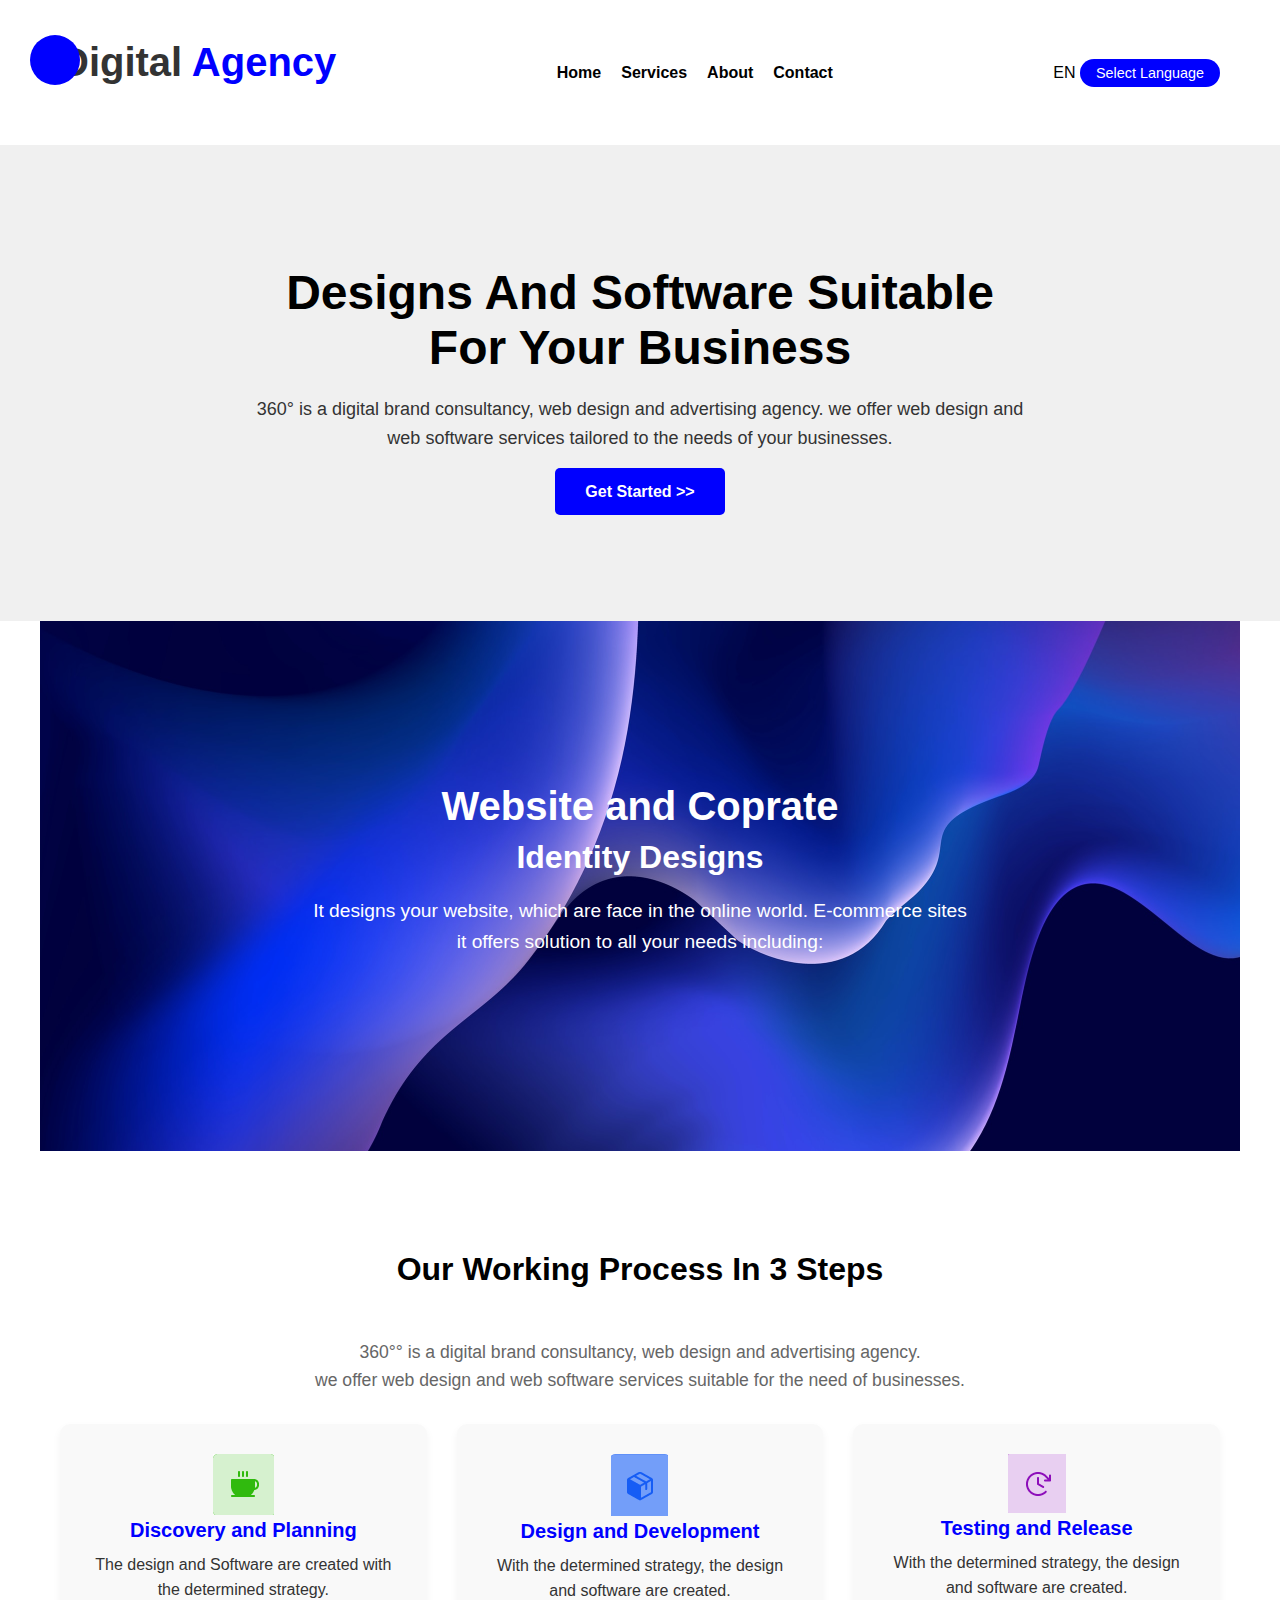
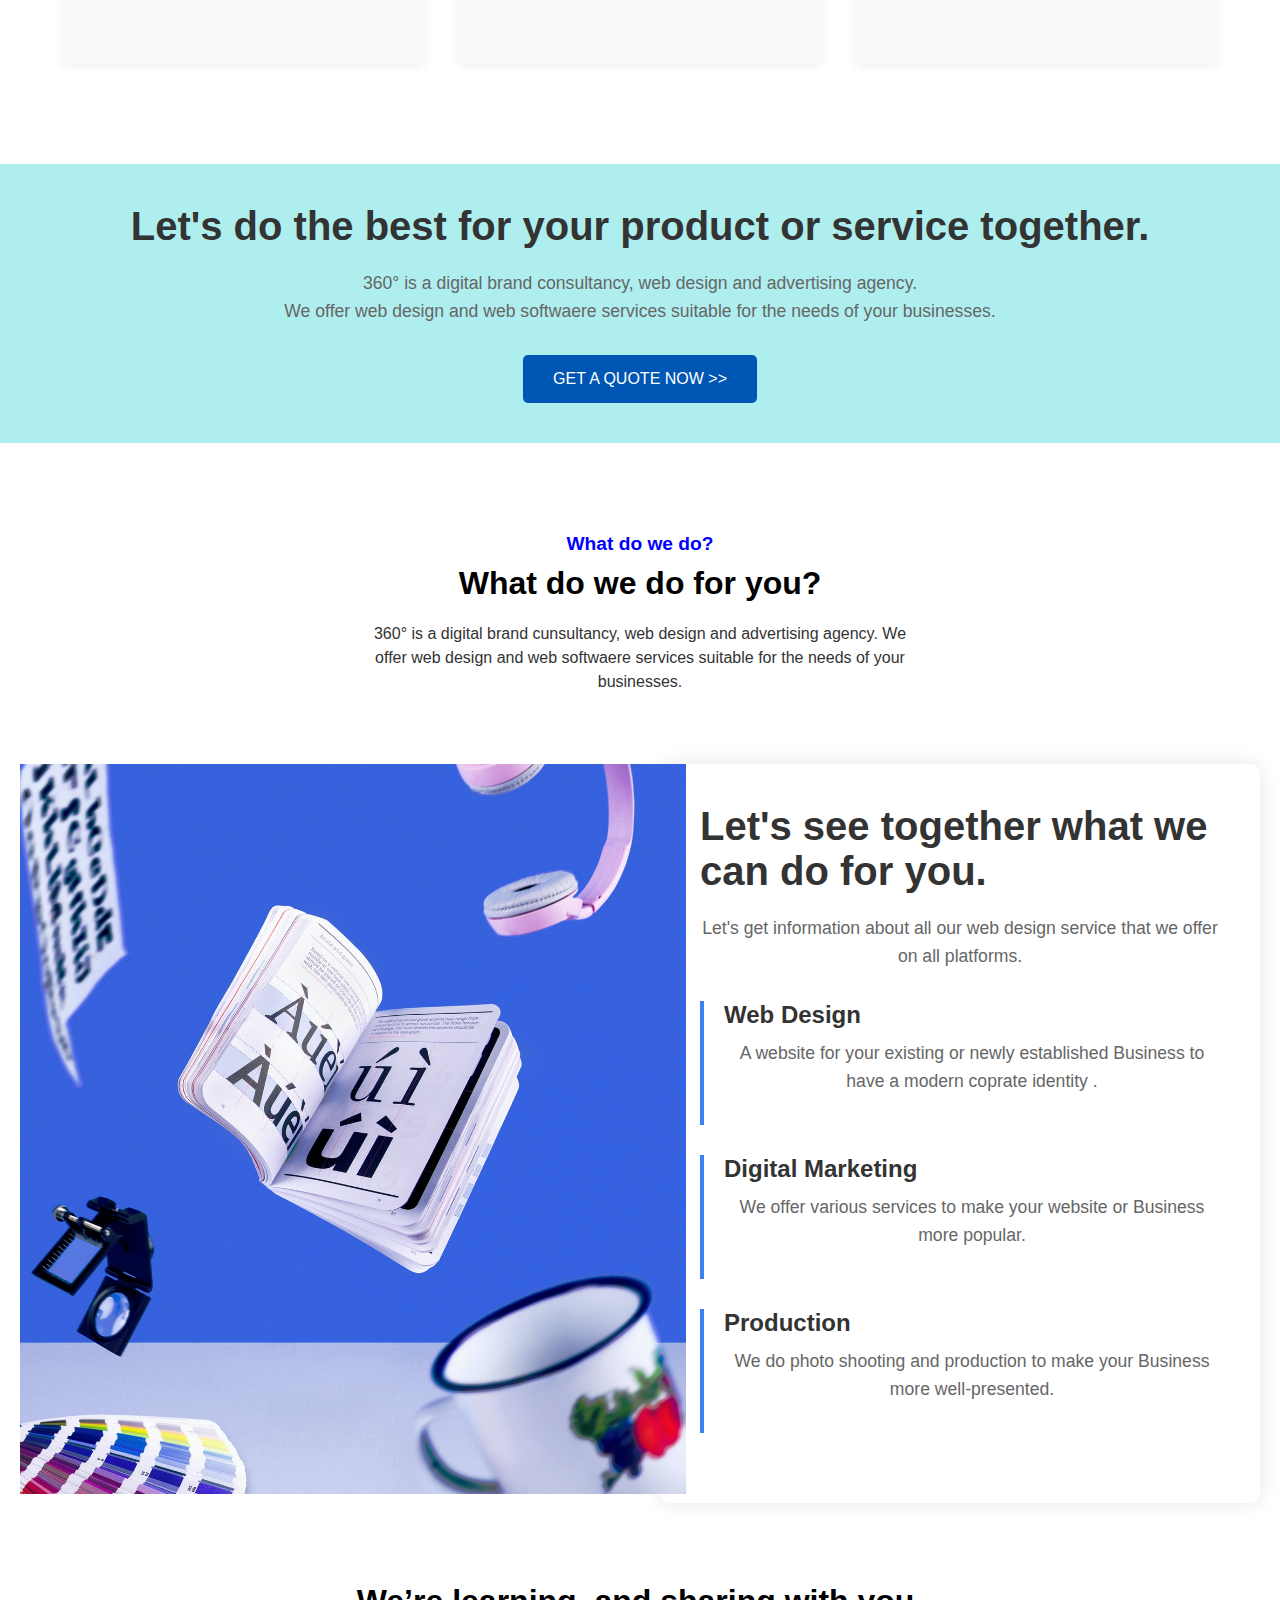
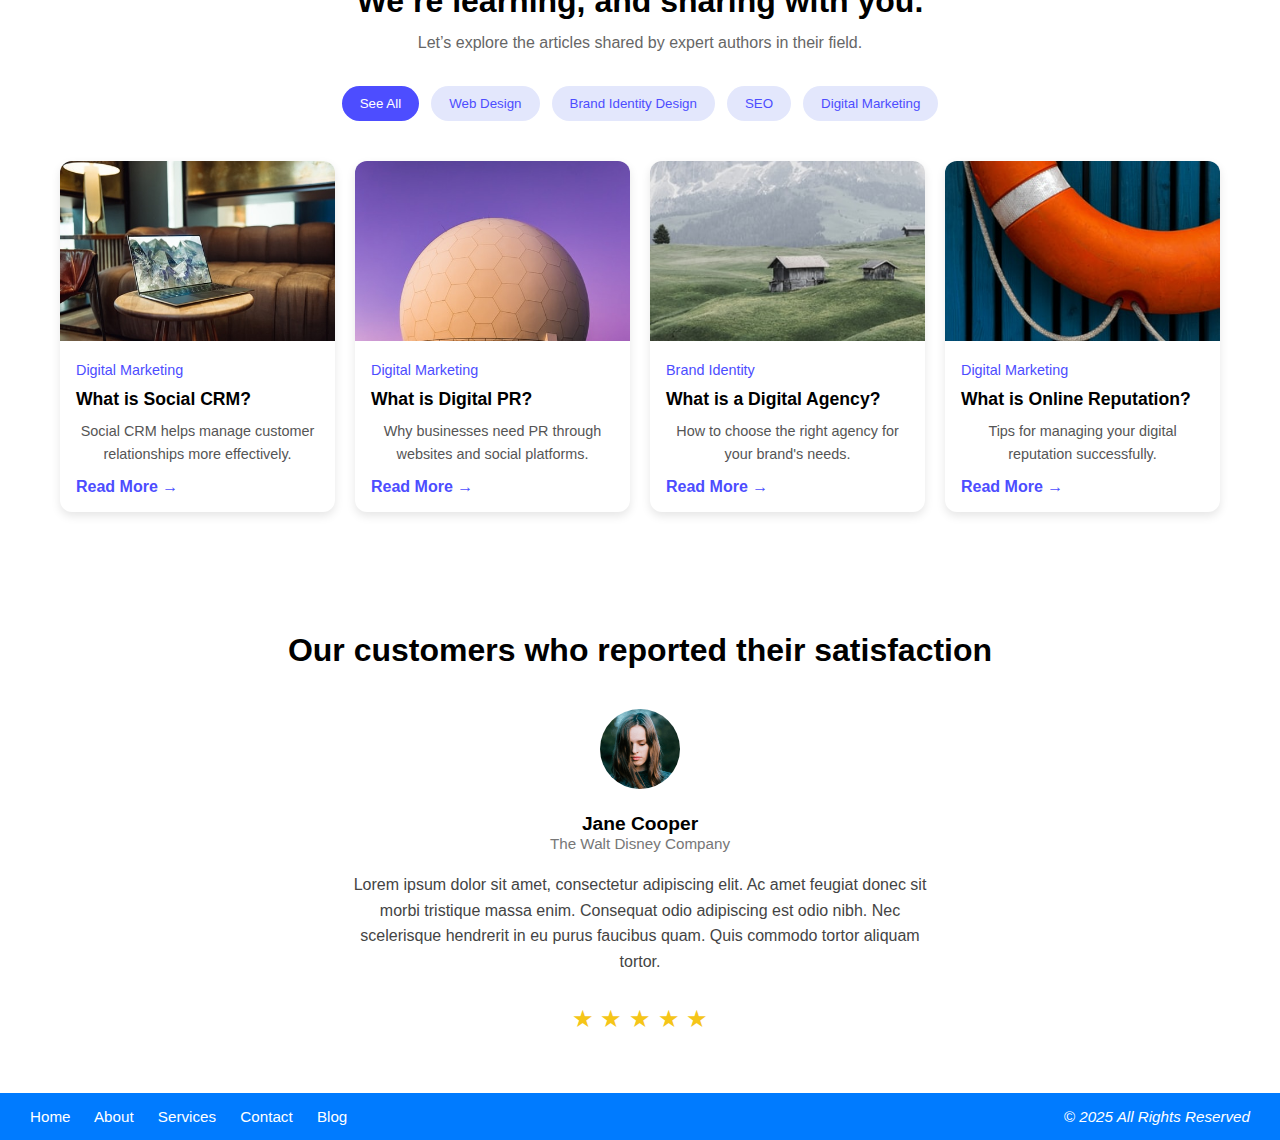
<file: index.html>
<!DOCTYPE html>
<html lang="en">
<head>
    <meta charset="UTF-8">
    <meta name="viewport" content="width=device-width, initial-scale=1.0">
    <title>360° Agency</title>
    <link rel="stylesheet" href="style.css">
</head>
<body>
    <header class="main-header">
        <div class="container">
          <div class="logo-container">
            <div class="blue-circle"></div>
            <h1 class="logo-text">Digital <span class="blue-text">Agency</span></h1>
          </div>
          <nav class="main-nav">
            <ul>
              <li><a href="index.html">Home</a></li>
              <li><a href="services.html">Services</a></li>
              <li><a href="about.html">About</a></li>
              <li><a href="contact.html">Contact</a></li>
            </ul>
          </nav>
          <div class="language-switcher">
            <span>EN</span>
            <button class="language-select">Select Language</button>
          </div>
        </div>
      </header>
      <section class="hero">
        <div class="container">
          <h2 class="hero-heading">Designs And Software Suitable <br>For Your Business</br></h2>
          <p class="hero-description">360° is a digital brand consultancy, web design and advertising agency. we offer web design and <br>web software services tailored to the needs of your businesses.</br></p>
          <a href="#" class="hero-btn">Get Started >></a>
        </div>
      </section>
      <div class="container1">
        <div class="text-overlay">
            <h1>Website and Coprate </h1>
            <h2>Identity Designs</h2>
            <p>It designs your website, which are face in the online world. E-commerce sites <br>it offers solution to all your needs including:</br></p>
        </div>
    </div>
        <section class="services">
            <div class="container">
              <h2 class="section-title">Our Working Process In 3 Steps</h2>
              <p>360°° is a digital brand consultancy, web design and advertising agency. <br>we offer web design and web software services suitable for the need of businesses.</br></p>
              <div class="services-grid">
                <div class="service-card">
                    <img src="images/Screenshot (12) 1.png" alt="first-picture">
                  <h3>Discovery and Planning</h3>
                  <p>The design and Software are created with the determined strategy.</p>
                </div>
                <div class="service-card">
                    <img src="images/Screenshot (12) 2.png" alt="second-picture">
                  <h3>Design and Development</h3>
                  <p>With the determined strategy, the design and software are created.</p>
                </div>
                <div class="service-card">
                    <img src="images/Screenshot (12) 3.png" alt="third-picture">
                  <h3>Testing and Release</h3>
                  <p>With the determined strategy, the design and software are created.</p>
                </div>
              </div>
            </div>
          </section>
          <div class="container2">
            <h1>Let's do the best for your product or service together.</h1>
            <p>360° is a digital brand consultancy, web design and advertising agency. <br>We offer web design and web softwaere services suitable for the needs of your businesses.</p>
            <button class="button">GET A QUOTE NOW >></button>
        </div>
        <div class="container3">
          <h2 class="heading-top3">What do we do?</h2>
          <h2 class="heading-main3">What do we do for you?</h2>
          <p class="paragraph-text3">360° is a digital brand cunsultancy, web design and advertising agency. We offer web design and web softwaere services suitable for the needs of your businesses.</p>
      </div>
      <main>
        <section class="left-side">
          <div class="split-container">
            <div class="left-image">
              <img src="images/image2.jpg" alt="Side Image">
            </div>
        </section>
        <div class="container4">
          <h1>Let's see together what we can do for you.</h1>
          <p>Let's get information about all our web design service that we offer on all platforms.</p>
  
          <div class="service">
              <h2>Web Design</h2>
              <p>A website for your existing or newly established Business to have a modern coprate identity .</p>
          </div>
  
          <div class="service">
              <h2>Digital Marketing</h2>
              <p>We offer various services to make your website or Business more popular.</p>
          </div>
  
          <div class="service">
              <h2>Production</h2>
              <p>We do photo shooting and production to make your Business more well-presented.</p>
          </div>
      </div>
    </main>
    <section class="blog-section">
      <div class="section-header">
        <h2>We’re learning, and sharing with you.</h2>
        <p>Let’s explore the articles shared by expert authors in their field.</p>
      </div>
    
      <div class="filter-buttons">
        <button class="active">See All</button>
        <button>Web Design</button>
        <button>Brand Identity Design</button>
        <button>SEO</button>
        <button>Digital Marketing</button>
      </div>
    
      <div class="card-grid">
        <div class="card">
          <img src="images/image3.jpg" alt="Image 1">
          <div class="card-content">
            <span class="category">Digital Marketing</span>
            <h3>What is Social CRM?</h3>
            <p>Social CRM helps manage customer relationships more effectively.</p>
            <a href="#">Read More →</a>
          </div>
        </div>
    
        <div class="card">
          <img src="images/image4.jpg" alt="Image 2">
          <div class="card-content">
            <span class="category">Digital Marketing</span>
            <h3>What is Digital PR?</h3>
            <p>Why businesses need PR through websites and social platforms.</p>
            <a href="#">Read More →</a>
          </div>
        </div>
    
        <div class="card">
          <img src="images/image5.jpg" alt="Image 3">
          <div class="card-content">
            <span class="category">Brand Identity</span>
            <h3>What is a Digital Agency?</h3>
            <p>How to choose the right agency for your brand's needs.</p>
            <a href="#">Read More →</a>
          </div>
        </div>
    
        <div class="card">
          <img src="images/image6.jpg" alt="Image 4">
          <div class="card-content">
            <span class="category">Digital Marketing</span>
            <h3>What is Online Reputation?</h3>
            <p>Tips for managing your digital reputation successfully.</p>
            <a href="#">Read More →</a>
          </div>
        </div>
      </div>
    </section>
    <div class="testimonial-section">
      <h2>Our customers who reported their satisfaction</h2>
    
      <img src="images/image7.png" alt="Jane Cooper" class="testimonial-image">
    
      <div class="testimonial-name">Jane Cooper</div>
      <div class="testimonial-company">The Walt Disney Company</div>
    
      <div class="testimonial-text">
        Lorem ipsum dolor sit amet, consectetur adipiscing elit. Ac amet feugiat donec sit morbi tristique massa enim. 
        Consequat odio adipiscing est odio nibh. Nec scelerisque hendrerit in eu purus faucibus quam. 
        Quis commodo tortor aliquam tortor.
      </div>
    
      <div class="stars">★ ★ ★ ★ ★</div>
    </div>
    <footer class="footer">
      <div class="footer-left">
        <span>Home</span>
        <span>About</span>
        <span>Services</span>
        <span>Contact</span>
        <span>Blog</span>
      </div>
      <div class="footer-right">
        © 2025 All Rights Reserved
      </div>
    </footer>
    
</body>
</html>
</file>
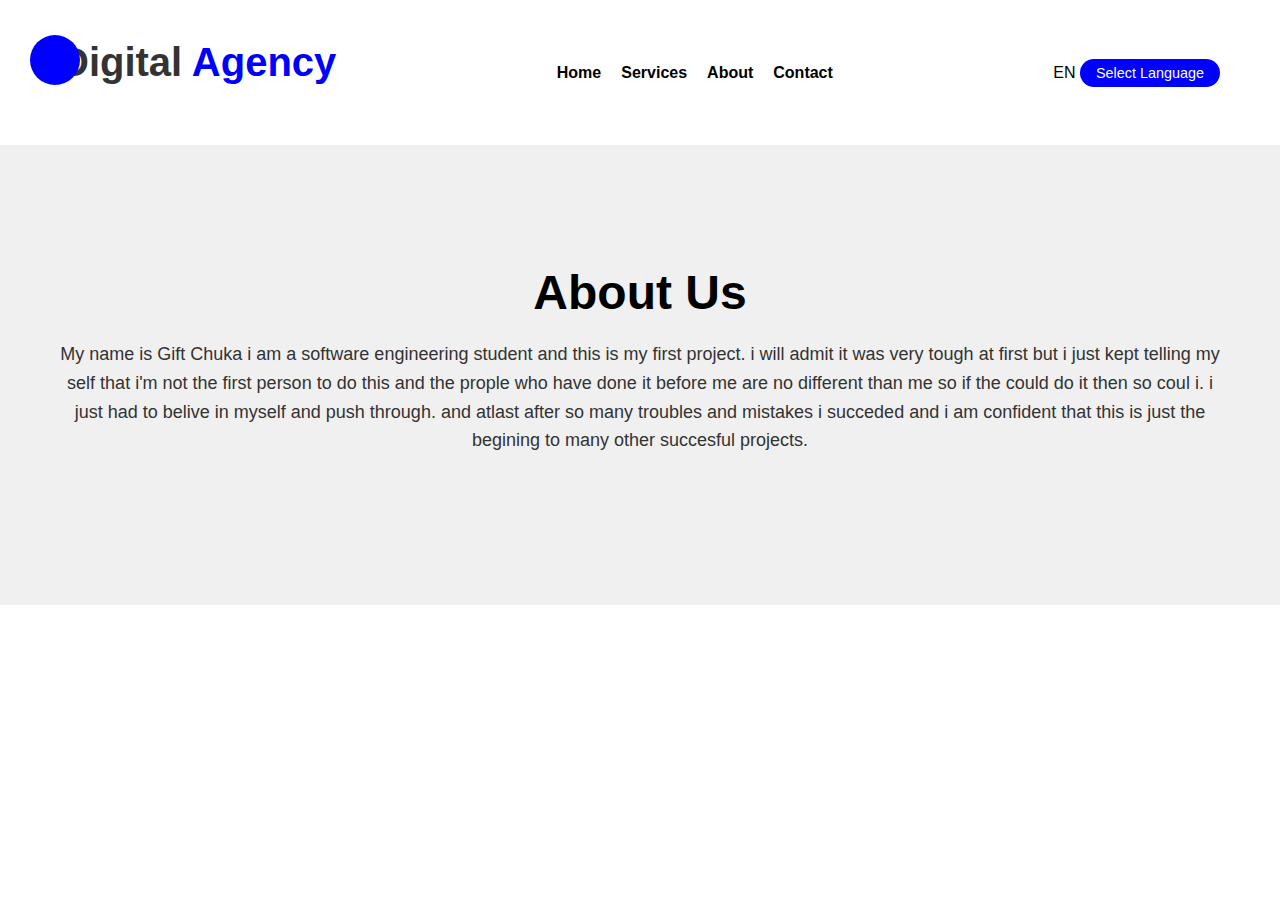
<file: about.html>
<!DOCTYPE html>
<html lang="en">
<head>
    <meta charset="UTF-8">
    <meta name="viewport" content="width=device-width, initial-scale=1.0">
    <title>360° Agency</title>
    <link rel="stylesheet" href="style.css">
</head>
<body>
    <header class="main-header">
        <div class="container">
          <div class="logo-container">
            <div class="blue-circle"></div>
            <h1 class="logo-text">Digital <span class="blue-text">Agency</span></h1>
          </div>
          <nav class="main-nav">
            <ul>
              <li><a href="index.html">Home</a></li>
              <li><a href="services.html">Services</a></li>
              <li><a href="about.html">About</a></li>
              <li><a href="contact.html">Contact</a></li>
            </ul>
          </nav>
          <div class="language-switcher">
            <span>EN</span>
            <button class="language-select">Select Language</button>
          </div>
        </div>
      </header>
      <section class="hero">
        <div class="container">
          <h2 class="hero-heading">About Us</h2>
          <p class="hero-description">My name is Gift Chuka i am a software engineering student and this is my first project. i will admit it was very tough at first but i just kept telling my self that i'm not the first person to do this and the prople who have done it before me are no different than me so if the could do it then so coul i. i just had to belive in myself and push through. and atlast after so many troubles and mistakes i succeded and i am confident that this is just the begining to many other succesful projects.</p>
          
        </div>
          
    
</body>
</html>
</file>
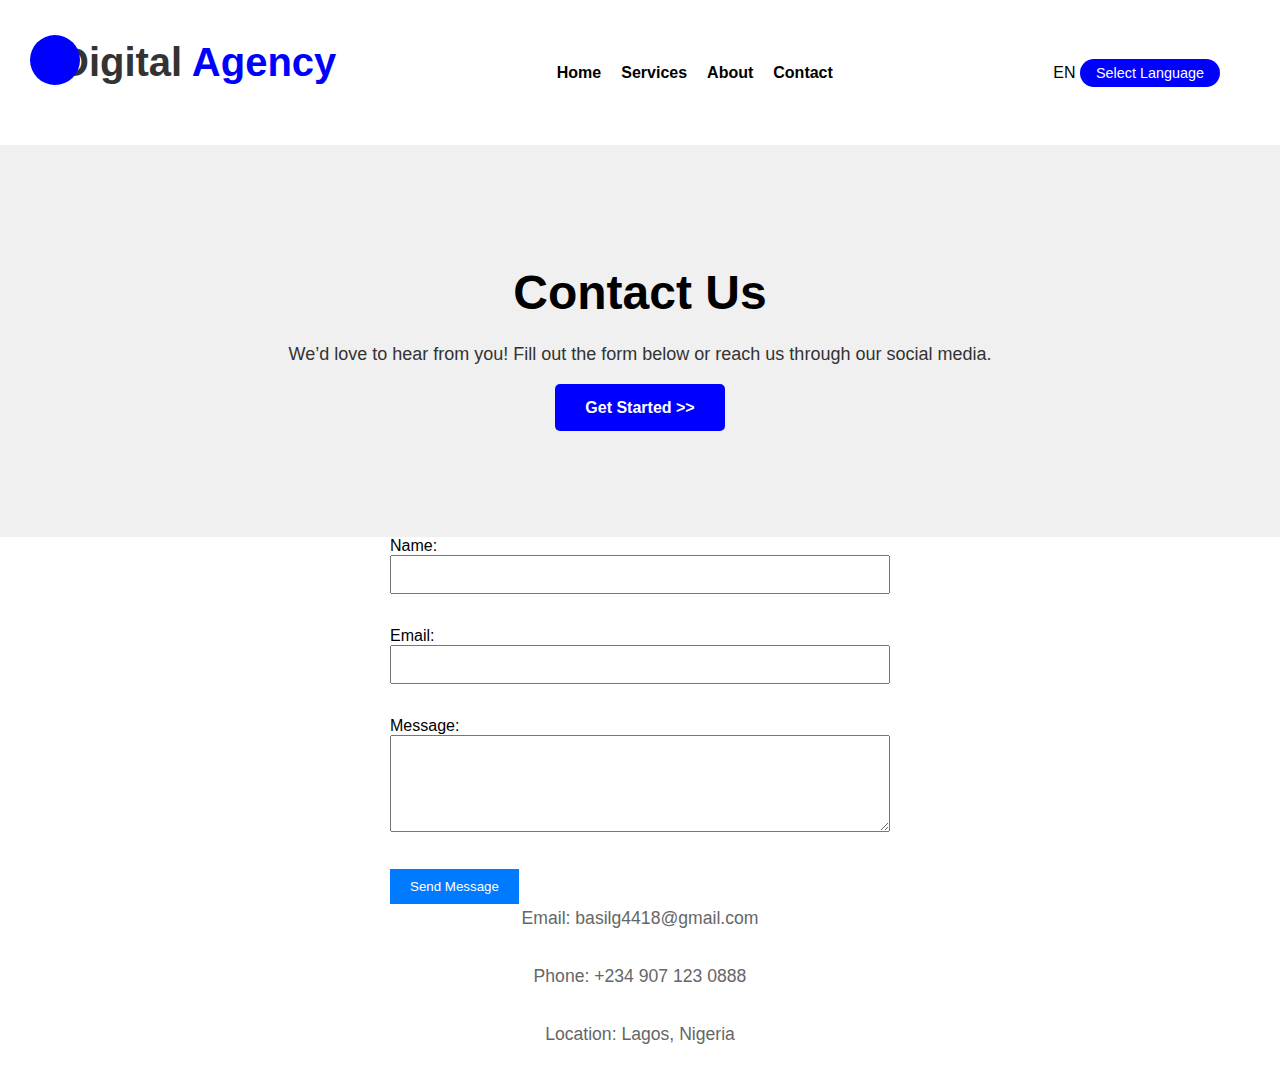
<file: contact.html>
<!DOCTYPE html>
<html lang="en">
<head>
    <meta charset="UTF-8">
    <meta name="viewport" content="width=device-width, initial-scale=1.0">
    <title>360° Agency</title>
    <link rel="stylesheet" href="style.css">
</head>
<body>
    <header class="main-header">
        <div class="container">
          <div class="logo-container">
            <div class="blue-circle"></div>
            <h1 class="logo-text">Digital <span class="blue-text">Agency</span></h1>
          </div>
          <nav class="main-nav">
            <ul>
              <li><a href="index.html">Home</a></li>
              <li><a href="services.html">Services</a></li>
              <li><a href="about.html">About</a></li>
              <li><a href="contact.html">Contact</a></li>
            </ul>
          </nav>
          <div class="language-switcher">
            <span>EN</span>
            <button class="language-select">Select Language</button>
          </div>
        </div>
      </header>
      <section class="hero">
        <div class="container">
          <h2 class="hero-heading">Contact Us</h2>
          <p class="hero-description">We’d love to hear from you! Fill out the form below or reach us through our social media.</p>
          <a href="#" class="hero-btn">Get Started >></a>
        </div>
      </section>
      <form action="#" method="post">
  <label for="name">Name:</label><br>
  <input type="text" id="name" name="name" required><br><br>

  <label for="email">Email:</label><br>
  <input type="email" id="email" name="email" required><br><br>

  <label for="message">Message:</label><br>
  <textarea id="message" name="message" rows="5" required></textarea><br><br>

  <button type="submit">Send Message</button>
</form>
<p>Email: basilg4418@gmail.com</p>
<p>Phone: +234 907 123 0888</p>
<p>Location: Lagos, Nigeria</p>

</body>
</html>
</file>
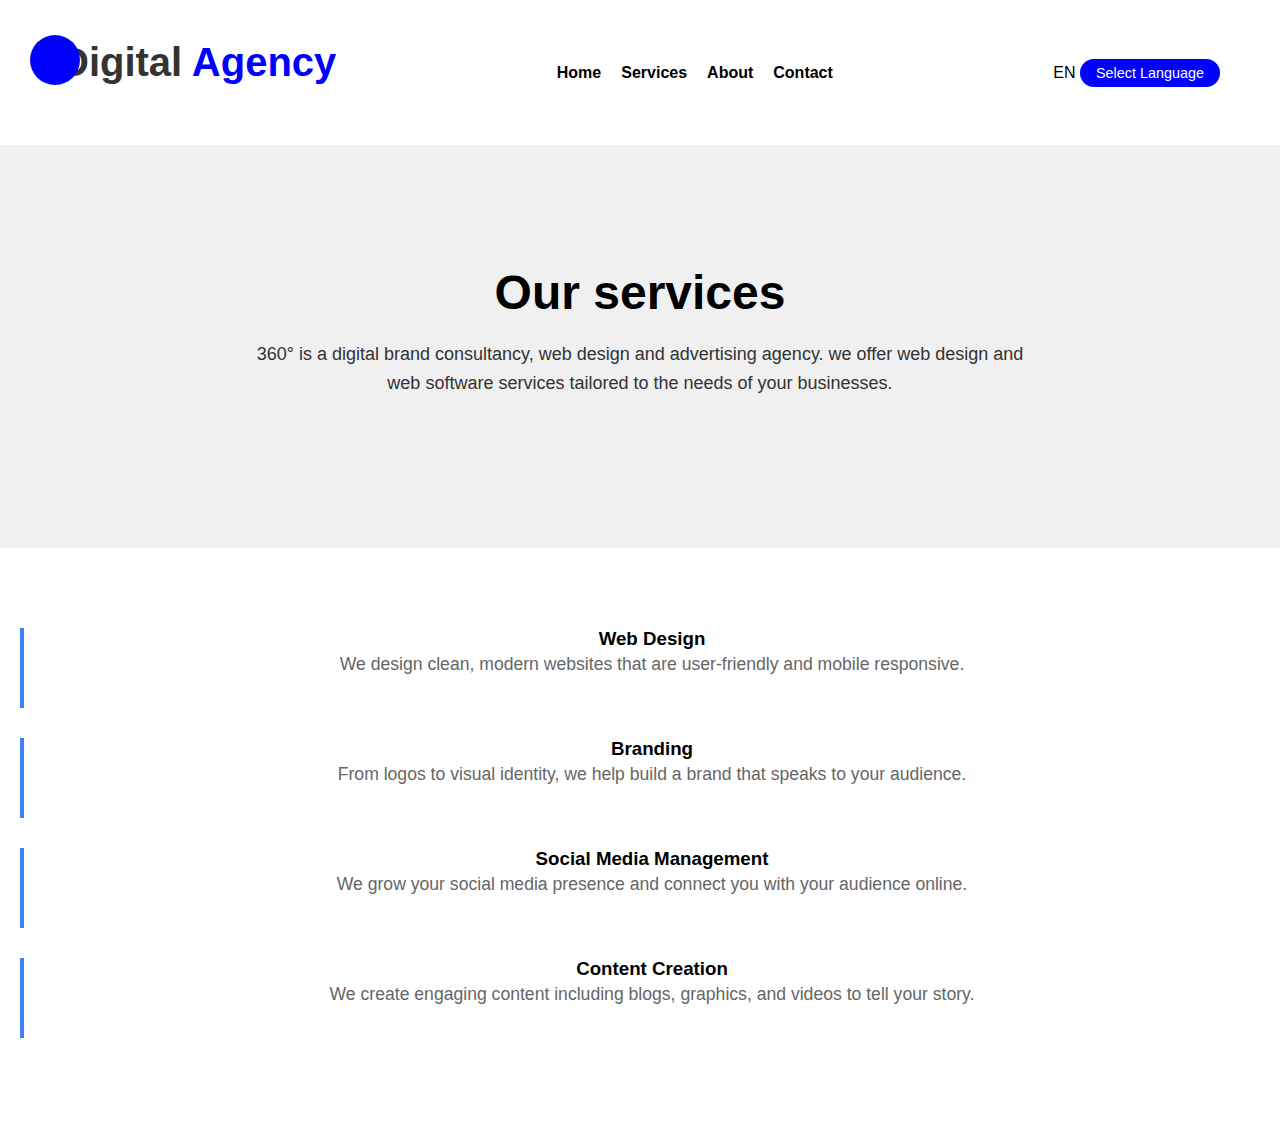
<file: services.html>
<!DOCTYPE html>
<html lang="en">
<head>
    <meta charset="UTF-8">
    <meta name="viewport" content="width=device-width, initial-scale=1.0">
    <title>360° Agency</title>
    <link rel="stylesheet" href="style.css">
</head>
<body>
    <header class="main-header">
        <div class="container">
          <div class="logo-container">
            <div class="blue-circle"></div>
            <h1 class="logo-text">Digital <span class="blue-text">Agency</span></h1>
          </div>
          <nav class="main-nav">
            <ul>
              <li><a href="index.html">Home</a></li>
              <li><a href="services.html">Services</a></li>
              <li><a href="about.html">About</a></li>
              <li><a href="contact.html">Contact</a></li>
            </ul>
          </nav>
          <div class="language-switcher">
            <span>EN</span>
            <button class="language-select">Select Language</button>
          </div>
        </div>
      </header>
      <section class="hero">
        <div class="container">
          <h2 class="hero-heading">Our services</h2>
          <p class="hero-description">360° is a digital brand consultancy, web design and advertising agency. we offer web design and <br>web software services tailored to the needs of your businesses.</br></p>
          
        </div>
      </section>
      <div class="services">
  <div class="service">
    <h3>Web Design</h3>
    <p>We design clean, modern websites that are user-friendly and mobile responsive.</p>
  </div>
  <div class="service">
    <h3>Branding</h3>
    <p>From logos to visual identity, we help build a brand that speaks to your audience.</p>
  </div>
  <div class="service">
    <h3>Social Media Management</h3>
    <p>We grow your social media presence and connect you with your audience online.</p>
  </div>
  <div class="service">
    <h3>Content Creation</h3>
    <p>We create engaging content including blogs, graphics, and videos to tell your story.</p>
  </div>
</div>

    
</body>
</html>
</file>
<file: style.css>
/* Reset default styles */
* {
    margin: 0;
    padding: 0;
    box-sizing: border-box;
  }
  
  body {
    font-family: Arial, sans-serif;
    color: #000;
    background-color: #fff;
  }
  
  /* Container for consistent width */
  .container {
    max-width: 1200px;
    margin: 0 auto;
    padding: 20px;
  }
  
  /* Header styles */
  .main-header {
    background-color: #fff;
    color: #000;
    padding: 20px 0;
  }
  
  .logo {
    font-size: 24px;
    color: #00f; /* Blue logo */
  }
  
  .main-nav ul {
    list-style: none;
    display: flex;
    gap: 20px;
    justify-content: flex-end;
  }
  
  .main-nav a {
    text-decoration: none;
    color: #000;
    font-weight: bold;
  }
  
  .main-nav a:hover {
    color: #00f; /* Hover blue */
  }

  .blue-text {
    color: #00f;
  }
  
  .main-header .container {
    display: flex;
    justify-content: space-between;
    align-items: center;
  }

  .blue-circle {
    width: 50px;               /* size of the circle */
    height: 50px;
    background-color: blue;    /* circle color */
    border-radius: 50%;        /* makes it a circle */
    position: absolute;        /* place it exactly */
    top: 35px;                 /* distance from the top */
    left:30px;                /* distance from the left */
  }

  .language-select {
    background-color: #00f; /* blue */
    color: #fff;
    padding: 6px 16px;
    border-radius: 20px; /* oval shape */
    font-size: 0.9em;
    cursor: pointer;
    display: inline-block;
  }
  
  
  .hero {
    background-color: #f0f0f0;
    padding: 100px 20px;
    text-align: center;
  }
  
  .hero-heading {
    font-size: 48px;
    font-weight: bold;
    margin-bottom: 20px;
    color: #000;
  }
  
  .hero-description {
    font-size: 18px;
    color: #333;
    margin-bottom: 30px;
  }
  
  .hero-btn {
    padding: 15px 30px;
    background-color: #00f;
    color: #fff;
    text-decoration: none;
    font-weight: bold;
    border-radius: 5px;
    transition: background-color 0.3s ease;
  }
  
  .hero-btn:hover {
    background-color: #000;
  }

  .services {
    background-color: #fff;
    padding: 80px 20px;
    text-align: center;
  }
  
  .section-title {
    font-size: 32px;
    margin-bottom: 50px;
    color: #000;
  }
  
  .services-grid {
    display: grid;
    grid-template-columns: repeat(3, 1fr);
    gap: 30px;
  }
  
  .service-card {
    background-color: #f9f9f9;
    padding: 30px;
    border-radius: 10px;
    box-shadow: 0 4px 8px rgba(0,0,0,0.05);
    transition: transform 0.3s ease;
  }
  
  .service-card:hover {
    transform: translateY(-5px);
  }
  
  .service-card h3 {
    font-size: 20px;
    margin-bottom: 10px;
    color: #00f;
  }
  
  .service-card p {
    font-size: 16px;
    color: #333;
  }

  .container1 {
    height: 530px;
    width: 1200px;
    margin: 0 auto;
    background-image: url('images/image1.jpg'); /* Replace with your image path */
    background-size: cover;
    background-position: center;
    display: flex;
    justify-content: center;
    align-items: center;
    text-align: center;
    color: white;
}

.text-overlay {
    display: flex;
    flex-direction: column;
    align-items: center;
    justify-content: center;
    background-color: transparent;
    padding: 20px;
    border-radius: 10px;
    text-align: center;
}

.text-overlay h1 {
    font-size: 2.5em;
    margin-bottom: 10px;
    color: white;
}

.text-overlay h2 {
    font-size: 2em;
    margin-bottom: 20px;
    color: white;
}

.text-overlay p {
    font-size: 1.2em;
    color: white;
}
  
.cta-button {
    background-color: #4285f4; /* Blue button */
    color: white;
    padding: 15px 30px;
    border: none;
    border-radius: 5px;
    font-size: 1em;
    cursor: pointer;
    transition: background-color 0.3s;
}

.cta-button:hover {
    background-color: #1a73e8;
}

.container2 {
  width: 100%; /* Full width */
  margin: 0; /* Remove horizontal margin */
  padding: 40px 20px; /* Top/bottom and some side padding */
  text-align: center;
  display: flex;
  flex-direction: column;
  align-items: center;
  justify-content: center;
  color: white;
  background-color: paleturquoise; /* Blue background */
  border-radius: 0; /* No rounded corners */
  box-shadow: none; /* Remove shadow if not needed */
  margin-bottom: 50px;
}


h1 {
  font-size: 2.5em;
  margin-left: auto;
  margin-right: auto;
  text-align: center;
  color: white;
  margin-bottom: 20px;
}

p {
  font-size: 1.1em;
  line-height: 1.6;
  margin-left: auto;
  margin-right: auto;
  text-align: center;
  color: white;
  margin-bottom: 30px;
}

.button {
  background-color: #0056B3;
  color: white;
  padding: 15px 30px;
  border: none;
  border-radius: 5px;
  cursor: pointer;
  font-size: 1em;
  transition: background-color 0.3s;
}

.button:hover {
  background-color: #003D82;
}

.container3 {
  width: 80%;
  max-width: 600px;
  padding-top: 40px;
  margin: 0 auto;
  text-align: center;
  padding: 20px;
  background-color: white; /* Optional background */
  margin-top: 70px;
}
.heading-top3 {
  color: blue;
  font-size: 1.2em;
  margin-bottom: 10px;
}
.heading-main3 {
  font-size: 2em;
  margin-bottom: 20px;
}
.paragraph-text3 {
  font-size: 1em;
  line-height: 1.5;
  color: #333;
}

main {
  display: flex;
  justify-content: space-between;
  align-items: flex-start;
  padding: 20px;
}

.left-side {
  width: 40%;
}

.container4 {
  background-color: #fff;
  border-radius: 10px;
  box-shadow: 0 0 20px rgba(0, 0, 0, 0.1);
  padding: 40px;
  width: 80%;
  max-width: 600px;
}

h1 {
  color: #333;
  text-align: left;
  margin-bottom: 20px;
}

p {
  color: #666;
  line-height: 1.6;
  margin-bottom: 30px;
}

.service {
  display: flex;
  flex-direction: column;
  margin-bottom: 30px;
  border-left: 4px solid #3b82f6;
  padding-left: 20px;
}

.service h2 {
  color: #333;
  margin-bottom: 10px;
}

.service p {
   color: #666;
   line-height: 1.6;
}

.split-container {
  display: flex;
  height: 730px; /* Full screen height */
  width: 666px;
}

.left-image {
  flex: 1; /* Takes 50% width */
  overflow: hidden;
  position: relative;
}

.left-image img {
  width: 100%;
  height: 100%;
  object-fit: cover; /* Keeps image proportion while filling area */
}

.right-text {
  flex: 1;                    /* This makes the text container take up the other 50% of the width */
  display: flex;
  flex-direction: column;
  justify-content: center;    /* Vertically center the text */
  align-items: center;        /* Horizontally center the text */
  padding: 20px;              /* Adds some space around the text */
  text-align: center;         /* Centers the text */
}

.blog-section {
  padding: 60px 20px;
  max-width: 1200px;
  margin: 0 auto;
  font-family: Arial, sans-serif;
}

.section-header {
  text-align: center;
  margin-bottom: 30px;
}
.section-header h2 {
  font-size: 2em;
  margin-bottom: 10px;
}
.section-header p {
  color: #666;
  font-size: 1em;
}

.filter-buttons {
  display: flex;
  justify-content: center;
  flex-wrap: wrap;
  gap: 12px;
  margin-bottom: 40px;
}
.filter-buttons button {
  padding: 10px 18px;
  border-radius: 20px;
  border: none;
  background-color: #e3e7fc;
  color: #4d4dff;
  font-weight: 500;
  cursor: pointer;
}
.filter-buttons .active {
  background-color: #4d4dff;
  color: white;
}

.card-grid {
  display: grid;
  grid-template-columns: repeat(auto-fit, minmax(250px, 1fr));
  gap: 20px;
}
.card {
  background: #fff;
  border-radius: 12px;
  box-shadow: 0 4px 10px rgba(0,0,0,0.1);
  overflow: hidden;
  transition: transform 0.3s;
}
.card:hover {
  transform: translateY(-5px);
}
.card img {
  width: 100%;
  height: 180px;
  object-fit: cover;
}
.card-content {
  padding: 16px;
}
.card-content .category {
  font-size: 0.9em;
  color: #4d4dff;
}
.card-content h3 {
  font-size: 1.1em;
  margin: 10px 0;
}
.card-content p {
  font-size: 0.9em;
  color: #555;
  margin-bottom: 12px;
}
.card-content a {
  text-decoration: none;
  font-weight: bold;
  color: #4d4dff;
}

.testimonial-section {
  background-color: white;
  text-align: center;
  padding: 60px 20px;
  max-width: 800px;
  margin: auto;
}

.testimonial-section h2 {
  font-size: 2em;
  font-weight: bold;
  margin-bottom: 40px;
}

.testimonial-image {
  width: 80px;
  height: 80px;
  border-radius: 50%;
  object-fit: cover;
  margin-bottom: 20px;
}

.testimonial-name {
  font-size: 1.2em;
  font-weight: bold;
}

.testimonial-company {
  color: #777;
  font-size: 0.95em;
  margin-bottom: 20px;
}

.testimonial-text {
  color: #444;
  font-size: 1em;
  max-width: 600px;
  margin: 0 auto 30px;
  line-height: 1.6;
}

.stars {
  color: #f5c518;
  font-size: 1.5em;
}

.footer {
  background-color: #007BFF; /* Blue background */
  color: white;
  padding: 15px 30px;
  display: flex;
  justify-content: space-between;
  align-items: center;
  font-size: 0.95em;
}

.footer-left span {
  margin-right: 20px;
}

.footer-right {
  font-style: italic;
}

form {
  max-width: 500px;
  margin: auto;
}

input, textarea {
  width: 100%;
  padding: 10px;
  margin-bottom: 15px;
}

button {
  background-color: #007BFF;
  color: white;
  padding: 10px 20px;
  border: none;
  cursor: pointer;
}
</file>
